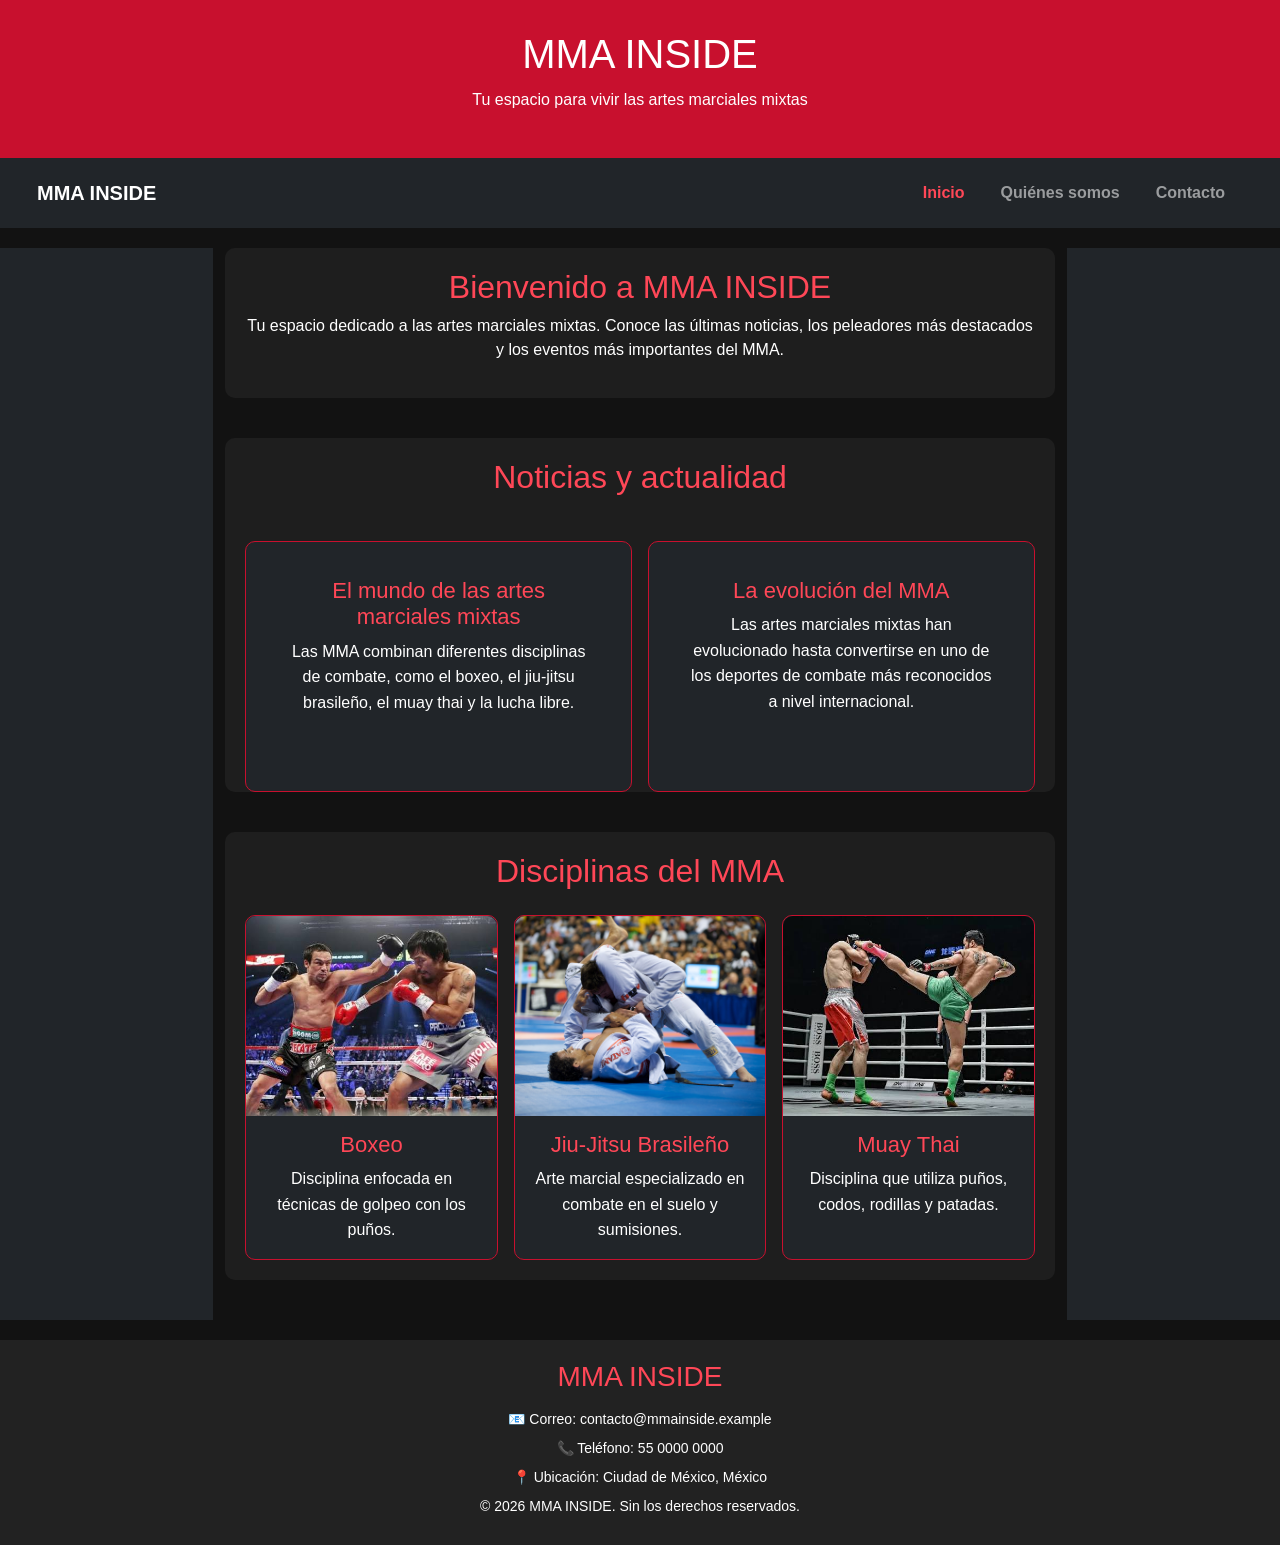
<file: ad-l8-1.0/index.html>
<!DOCTYPE html>
<html lang="es">

<head>
  <meta charset="UTF-8">
  <meta name="viewport" content="width=device-width, initial-scale=1.0">

  <title>MMA INSIDE | Inicio</title>
  <link href="https://cdn.jsdelivr.net/npm/bootstrap@5.3.3/dist/css/bootstrap.min.css" rel="stylesheet">
  <link rel="stylesheet" href="style.css">
</head>

<body>

  <header>
    <h1>MMA INSIDE</h1>
    <p>Tu espacio para vivir las artes marciales mixtas</p>
  </header>

<nav class="navbar navbar-expand-lg navbar-dark bg-dark">
  <div class="container-fluid">

    <a class="navbar-brand fw-bold" href="index.html">
      MMA INSIDE
    </a>

    <button class="navbar-toggler" type="button"
      data-bs-toggle="collapse"
      data-bs-target="#navbarMMA"
      aria-controls="navbarMMA"
      aria-expanded="false"
      aria-label="Abrir menú">
      <span class="navbar-toggler-icon"></span>
    </button>

    <div class="collapse navbar-collapse" id="navbarMMA">
    <ul class="navbar-nav ms-auto">

    <li class="nav-item">
    <a class="nav-link active" aria-current="page" href="index.html">
       Inicio
    </a>
    </li>

   <li class="nav-item">
    <a class="nav-link" href="about.html">
      Quiénes somos
    </a>
    </li>

    <li class="nav-item">
    <a class="nav-link" href="contact.html">
      Contacto
    </a>
    </li>

    </ul>
  </div>

  </div>
</nav>

  <main>

    <div class="container-fluid">
  <div class="row">

    <aside class="col-12 col-md-2 bg-dark text-white p-3">
    </aside>

    <div class="col-12 col-md-8">

  <section>
    <h2>Bienvenido a MMA INSIDE</h2>
    <p>
      Tu espacio dedicado a las artes marciales mixtas.
      Conoce las últimas noticias, los peleadores más
      destacados y los eventos más importantes del MMA.
    </p>
  </section>

  <section>
  <h2 class="mb-4">Noticias y actualidad</h2>

  <div class="row g-3">

    <div class="col-12 col-lg-6">
      <article class="card bg-dark text-white h-100">
      <div class="card-body">
      <h3 class="card-title">
            El mundo de las artes marciales mixtas
      </h3>

      <p class="card-text">
        Las MMA combinan diferentes disciplinas
        de combate, como el boxeo, el jiu-jitsu
        brasileño, el muay thai y la lucha libre.
      </p>
  </div>
    </article>
  </div>

    <div class="col-12 col-lg-6">
    <article class="card bg-dark text-white h-100">
    <div class="card-body">
    <h3 class="card-title">
         La evolución del MMA
     </h3>

      <p class="card-text">
          Las artes marciales mixtas han evolucionado
          hasta convertirse en uno de los deportes de
          combate más reconocidos a nivel internacional.
    </p>
    </div>
    </article>
  </div>

  </div>
</section>

  <section>
  <h2 class="mb-4">Disciplinas del MMA</h2>

  <div class="row g-3">

    <div class="col-12 col-md-6 col-xl-4">
    <div class="card bg-dark text-white h-100">
    <img src="Images/Boxeo.jpg"
     class="card-img-top"
     alt="Boxeo">

    <div class="card-body">
    <h3 class="card-title">Boxeo</h3>
    <p class="card-text">
    Disciplina enfocada en técnicas de golpeo con los puños.
    </p>
    </div>
      </div>
    </div>

   
    <div class="col-12 col-md-6 col-xl-4">
    <div class="card bg-dark text-white h-100">
    <img src="Images/Jiu-Jitsu.jpg"
     class="card-img-top"
     alt="Jiu-Jitsu Brasileño">

    <div class="card-body">
    <h3 class="card-title">Jiu-Jitsu Brasileño</h3>
    <p class="card-text">
     Arte marcial especializado en combate en el suelo y sumisiones.
      </p>
    </div>
      </div>
    </div>

    <div class="col-12 col-md-6 col-xl-4">
    <div class="card bg-dark text-white h-100">
    <img src="Images/Muay Thai.jpg"
     class="card-img-top"
     alt="Muay Thai">

    <div class="card-body">
    <h3 class="card-title">Muay Thai</h3>
    <p class="card-text">
      Disciplina que utiliza puños, codos, rodillas y patadas.
    </p>
    </div>
      </div>
    </div>

  </div>
</section>

  </div>
    <aside class="col-12 col-md-2 bg-dark text-white p-3">
    </aside>

  </div>
</div>

</main>

  <footer>
    <h3>MMA INSIDE</h3>

    <p>&#128231; Correo: contacto@mmainside.example</p>
    <p>&#128222; Teléfono: 55 0000 0000</p>
    <p>&#128205; Ubicación: Ciudad de México, México</p>

    <p>&copy; 2026 MMA INSIDE. Sin los derechos reservados.</p>
  </footer>
  <script src="https://cdn.jsdelivr.net/npm/bootstrap@5.3.3/dist/js/bootstrap.bundle.min.js"></script>
  <script src="script.js"></script>

</body>
</html>
</file>
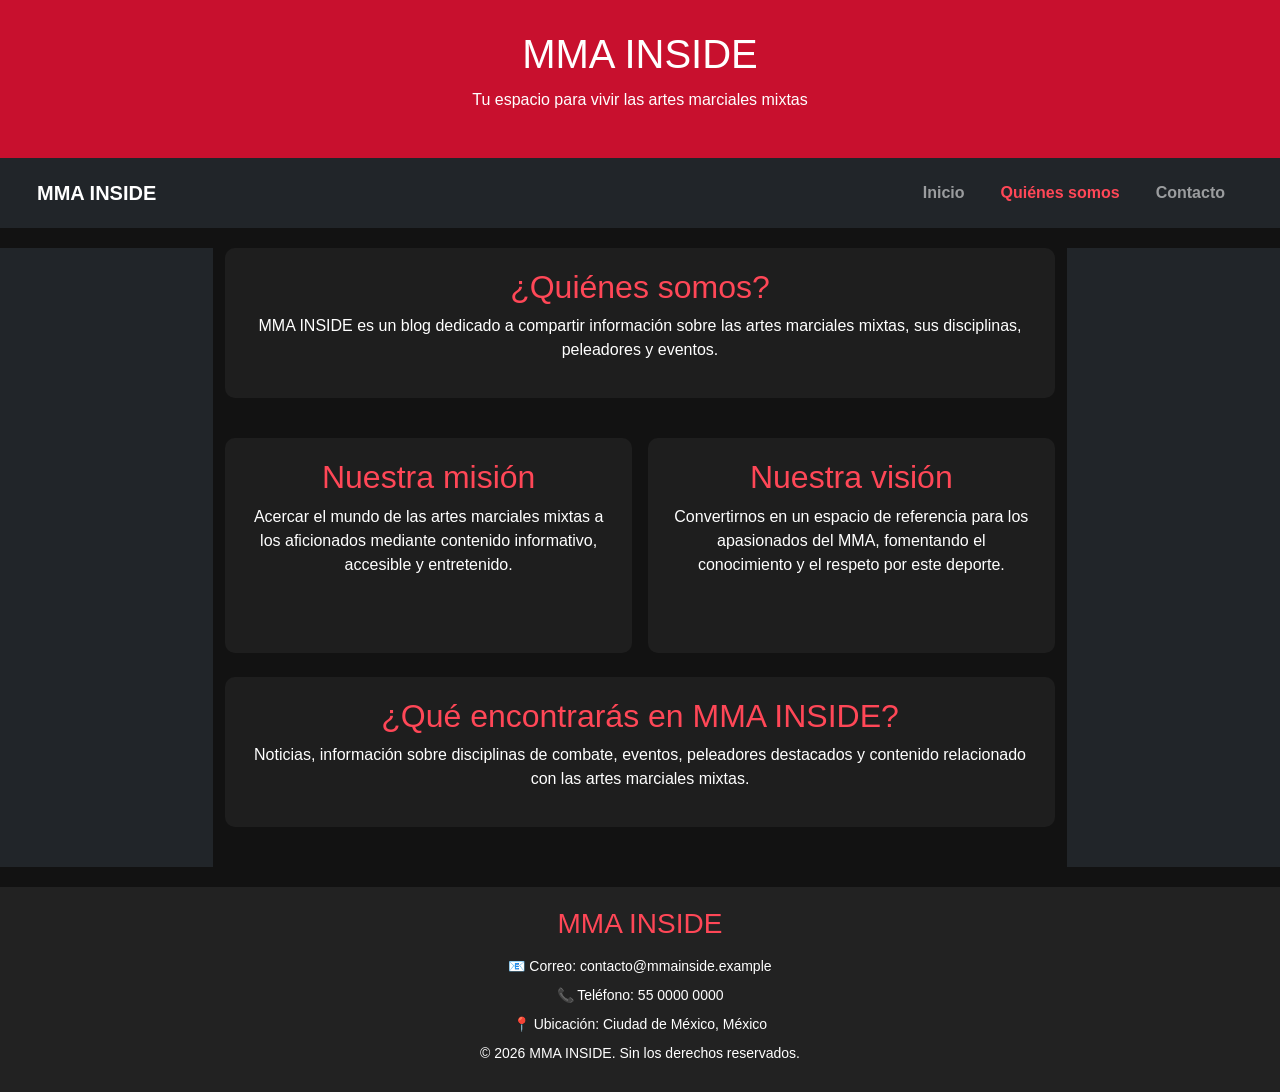
<file: ad-l8-1.0/about.html>
<!DOCTYPE html>
<html lang="es">

<head>
    <meta charset="UTF-8">
    <meta name="viewport" content="width=device-width, initial-scale=1.0">
    <title>MMA INSIDE | Quiénes somos</title>
    <link href="https://cdn.jsdelivr.net/npm/bootstrap@5.3.3/dist/css/bootstrap.min.css" rel="stylesheet">
    <link rel="stylesheet" href="style.css">
</head>

<body>

    <header>
        <h1>MMA INSIDE</h1>
        <p>Tu espacio para vivir las artes marciales mixtas</p>
    </header>

    <nav class="navbar navbar-expand-lg navbar-dark bg-dark">
   <div class="container-fluid">

    <a class="navbar-brand fw-bold" href="index.html">
      MMA INSIDE
    </a>

    <button class="navbar-toggler" type="button"
      data-bs-toggle="collapse"
      data-bs-target="#navbarMMA"
      aria-controls="navbarMMA"
      aria-expanded="false"
      aria-label="Abrir menú">
      <span class="navbar-toggler-icon"></span>
    </button>

    <div class="collapse navbar-collapse" id="navbarMMA">
    <ul class="navbar-nav ms-auto">

    <li class="nav-item">
        <a class="nav-link" href="index.html">Inicio</a>
    </li>

    <li class="nav-item">
        <a class="nav-link active" aria-current="page" href="about.html">
            Quiénes somos
        </a>
    </li>

    <li class="nav-item">
        <a class="nav-link" href="contact.html">Contacto</a>
    </li>

      </ul>
    </div>

  </div>
</nav>

    <main>

  <div class="container-fluid">
  <div class="row">

    <aside class="col-12 col-md-2 bg-dark text-white p-3">
    </aside>

    <div class="col-12 col-md-8">

        <section>
            <h2>¿Quiénes somos?</h2>
            <p>
                MMA INSIDE es un blog dedicado a compartir
                información sobre las artes marciales mixtas,
                sus disciplinas, peleadores y eventos.
            </p>
        </section>

       <div class="row g-3 mb-4">

  
    <div class="col-12 col-lg-6">
        <section class="h-100">
            <h2>Nuestra misión</h2>
            <p>
               Acercar el mundo de las artes marciales mixtas
               a los aficionados mediante contenido informativo,
               accesible y entretenido.
            </p>
        </section>
  </div>

  
    <div class="col-12 col-lg-6">
        <section class="h-100">
            <h2>Nuestra visión</h2>
            <p>
              Convertirnos en un espacio de referencia para
              los apasionados del MMA, fomentando el conocimiento
              y el respeto por este deporte.
            </p>
        </section>
  </div>

</div>

        <section>
            <h2>¿Qué encontrarás en MMA INSIDE?</h2>
            <p>
                Noticias, información sobre disciplinas de combate,
                eventos, peleadores destacados y contenido relacionado
                con las artes marciales mixtas.
            </p>
        </section>

        </div>

    <aside class="col-12 col-md-2 bg-dark text-white p-3">
    </aside>

  </div>
</div>

    </main>

   <footer>
    <h3>MMA INSIDE</h3>

    <p>&#128231; Correo: contacto@mmainside.example</p>
    <p>&#128222; Teléfono: 55 0000 0000</p>
    <p>&#128205; Ubicación: Ciudad de México, México</p>

    <p>&copy; 2026 MMA INSIDE. Sin los derechos reservados.</p>
  </footer>
  <script src="https://cdn.jsdelivr.net/npm/bootstrap@5.3.3/dist/js/bootstrap.bundle.min.js"></script>

    <script src="script.js"></script>

</body>
</html>
</file>
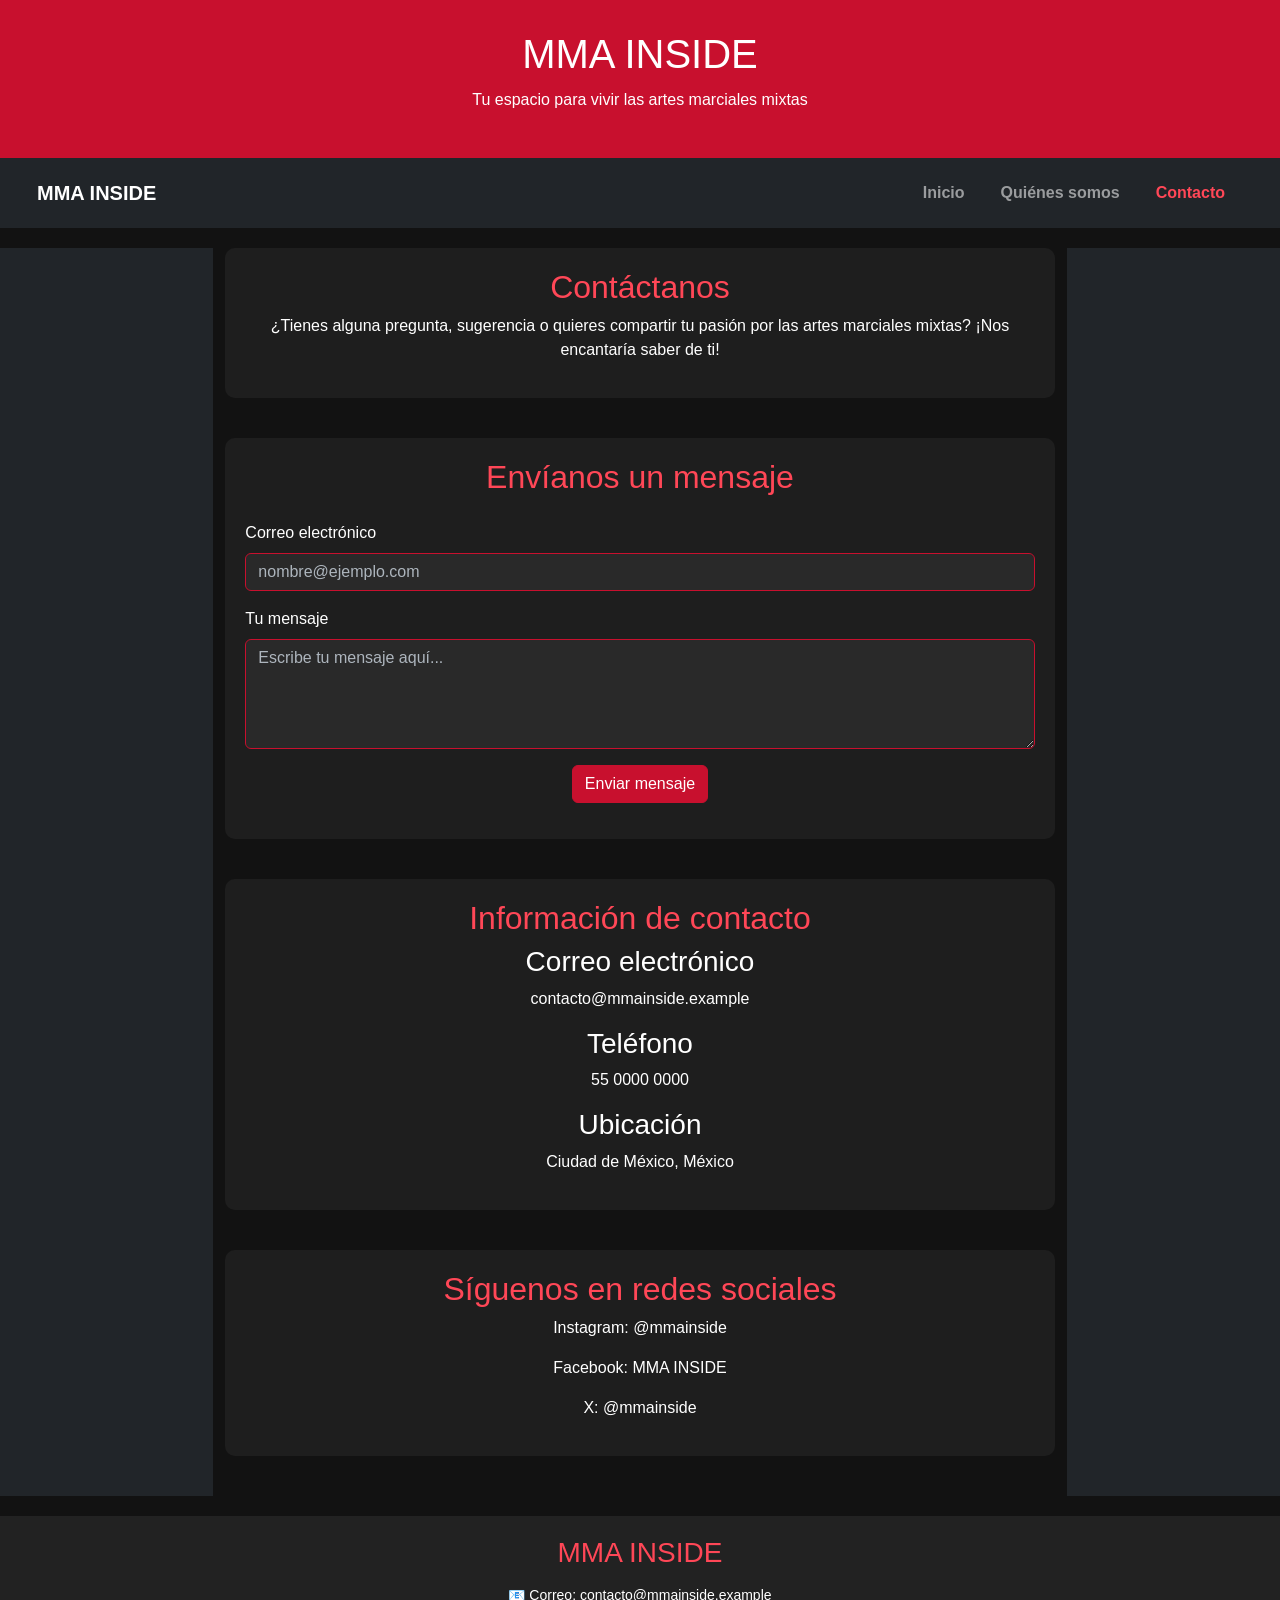
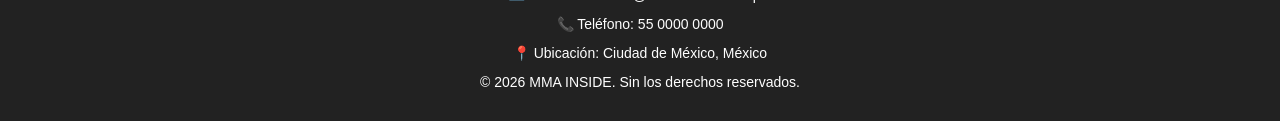
<file: ad-l8-1.0/contact.html>
<!DOCTYPE html>
<html lang="es">

<head>
    <meta charset="UTF-8">
    <meta name="viewport" content="width=device-width, initial-scale=1.0">
    <title>MMA INSIDE | Contacto</title>
    <link href="https://cdn.jsdelivr.net/npm/bootstrap@5.3.3/dist/css/bootstrap.min.css" rel="stylesheet">
    <link rel="stylesheet" href="style.css">
</head>

<body>

    <header>
        <h1>MMA INSIDE</h1>
        <p>Tu espacio para vivir las artes marciales mixtas</p>
    </header>

<nav class="navbar navbar-expand-lg navbar-dark bg-dark">
  <div class="container-fluid">

    <a class="navbar-brand fw-bold" href="index.html">
      MMA INSIDE
    </a>

    <button class="navbar-toggler" type="button"
      data-bs-toggle="collapse"
      data-bs-target="#navbarMMA"
      aria-controls="navbarMMA"
      aria-expanded="false"
      aria-label="Abrir menú">
      <span class="navbar-toggler-icon"></span>
    </button>

    <div class="collapse navbar-collapse" id="navbarMMA">
      <ul class="navbar-nav ms-auto">

        <li class="nav-item">
          <a class="nav-link" href="index.html">Inicio</a>
        </li>

        <li class="nav-item">
          <a class="nav-link" href="about.html">Quiénes somos</a>
        </li>

        <li class="nav-item">
          <a class="nav-link active" aria-current="page" href="contact.html">
            Contacto
          </a>
        </li>

      </ul>
    </div>
  </div>
</nav>

    <main>

<div class="container-fluid">
  <div class="row">

    <aside class="col-12 col-md-2 bg-dark text-white p-3">
    </aside>

<div class="col-12 col-md-8">

        <section>
            <h2>Contáctanos</h2>
            <p>
                ¿Tienes alguna pregunta, sugerencia o quieres
                compartir tu pasión por las artes marciales mixtas?
                ¡Nos encantaría saber de ti!
            </p>
        </section>
<section>
  <h2 class="mb-4">Envíanos un mensaje</h2>

  <form id="formContacto">
    <div class="mb-3 text-start">
      <label for="correo" class="form-label">
        Correo electrónico
      </label>

      <input
        type="email"
        class="form-control"
        id="correo"
        placeholder="nombre@ejemplo.com"
        required>
    </div>

    <div class="mb-3 text-start">
      <label for="mensaje" class="form-label">
        Tu mensaje
      </label>

      <textarea
        class="form-control"
        id="mensaje"
        rows="4"
        placeholder="Escribe tu mensaje aquí..."
        required></textarea>
    </div>
    <button type="submit" class="btn btn-danger">
      Enviar mensaje
    </button>

  </form>

  <div id="alertaContacto" class="mt-3" aria-live="polite"></div>

</section>

        <section>
            <h2>Información de contacto</h2>

            <h3>Correo electrónico</h3>
            <p>contacto@mmainside.example</p>

            <h3>Teléfono</h3>
            <p>55 0000 0000</p>

            <h3>Ubicación</h3>
            <p>Ciudad de México, México</p>
        </section>

        <section>
            <h2>Síguenos en redes sociales</h2>
            <p>Instagram: @mmainside</p>
            <p>Facebook: MMA INSIDE</p>
            <p>X: @mmainside</p>
        </section>
</div>
    <aside class="col-12 col-md-2 bg-dark text-white p-3">
    </aside>

  </div>
</div>
    </main>

    <footer>
    <h3>MMA INSIDE</h3>

    <p>&#128231; Correo: contacto@mmainside.example</p>
    <p>&#128222; Teléfono: 55 0000 0000</p>
    <p>&#128205; Ubicación: Ciudad de México, México</p>

    <p>&copy; 2026 MMA INSIDE. Sin los derechos reservados.</p>
  </footer>
    <script src="https://cdn.jsdelivr.net/npm/bootstrap@5.3.3/dist/js/bootstrap.bundle.min.js"></script>

    <script src="script.js"></script>

</body>
</html>
</file>
<file: ad-l8-1.0/style.css>
/* Estilos generales */
html {
    height: 100%;
    width: 100%;
}

body {
    margin: 0;
    font-family: Arial, sans-serif;
    background-color: #121212;
    color: white;
}

/* Encabezado */
header {
    background-color: #c8102e;
    text-align: center;
    padding: 30px;
}

header h1 {
    margin: 0;
    font-size: 40px;
}

header p {
    margin-top: 10px;
}

/* Menú de navegación */
.navbar {
    position: sticky;
    top: 0;
    z-index: 1000;
    padding: 15px 25px;
}

.navbar .nav-link {
    font-weight: bold;
    margin: 0 10px;
}

.navbar .nav-link:hover {
    color: #ff4757;
}

.navbar .nav-link.active {
    color: #ff4757;
}

/* Contenido principal */
main {
    padding: 20px 0;
    text-align: center;
    min-height: 300px;
}

main aside {
    min-height: 100%;
    text-align: center;
}

main h2 {
    color: #ff4757;
}

/* Pie de página */
footer {
    background-color: #222;
    text-align: center;
    padding: 20px;
}


/* Secciones de la página de inicio */
section {
    margin-bottom: 40px;
    padding: 20px;
    background-color: #1e1e1e;
    border-radius: 10px;
}

section h2 {
    color: #ff4757;
}

article {
    background-color: #292929;
    padding: 20px;
    margin: 20px 0;
    border-radius: 8px;
}

article h3 {
    color: white;
}

/* Imágenes de las disciplinas */
.card-img-top {
    width: 100%;
    height: 200px;
    object-fit: cover;
    border-radius: 10px 10px 0 0;
}

/* Información del footer */
footer h3 {
    color: #ff4757;
    margin-bottom: 15px;
}

footer p {
    margin: 8px 0;
    font-size: 14px;
}

/* Noticias con Bootstrap */
.card {
    border: 1px solid #c8102e;
    border-radius: 10px;
    transition: transform 0.3s ease;
}

.card:hover {
    transform: translateY(-5px);
}

.card-title {
    color: #ff4757;
    font-size: 22px;
}

.card-text {
    font-size: 16px;
    line-height: 1.6;
}

/* Formulario */
.form-control {
    background-color: #292929;
    color: white;
    border: 1px solid #c8102e;
}

.form-control:focus {
    background-color: #292929;
    color: white;
    border-color: #ff4757;
    box-shadow: 0 0 5px #c8102e;
}

.form-control::placeholder {
    color: #adb5bd;
}

.btn-danger {
    background-color: #c8102e;
    border-color: #c8102e;
}

.btn-danger:hover {
    background-color: #ff4757;
    border-color: #ff4757;
}
</file>
